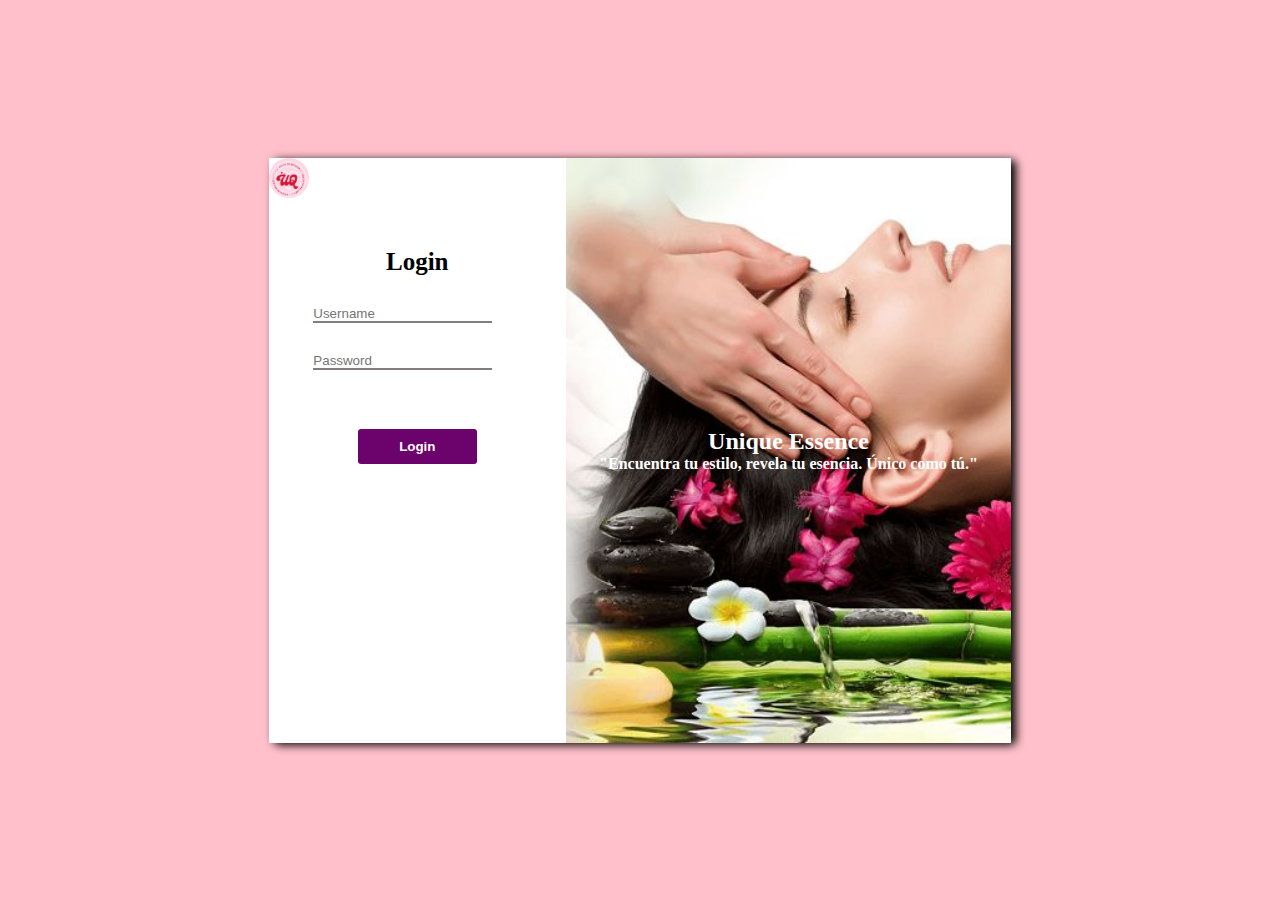
<file: index.html>
<!DOCTYPE html>
<html lang="en">
<head>
    <meta charset="UTF-8">
    <meta name="viewport" content="width=device-width, initial-scale=1.0">
    <link rel="stylesheet" href="./Src/Styles/index.css">
    <title>Inicio de sesión</title>
</head>
<body>

    <!-- id: deben ser unicas -->

    <div class="container">
        <div class="card-form">
            <form action="#" class="form-style">
                <img src="./Src/Imagenes/logo.jpg" alt="" class="logo-form">
                    <span class="title"> Login </span>    
                    <input type="text" placeholder="Username" id="Username"  onblur="validateUsername()">
                    <p id="error-message" class="error">    </p>
                    <input type="text" placeholder="Password" id="Password" onblur="validatePassword()">
                    <p id="Password-error" class="error-password" ></p>

                    <button onclick="changePage()"> <a href="./Src/pages/Home.html">Login</a></button>
                    <p id="error-date" class="error-date"> </p>
            </form>
            <div class="img-container">
                <h2> Unique Essence </h2>
                <span class="frase"> "Encuentra tu estilo, revela tu esencia. Único como tú." </span>
            </div>
        </div>
    </div>

<script src="./Src/Js/login.js"></script>
</body>
</html>
</file>
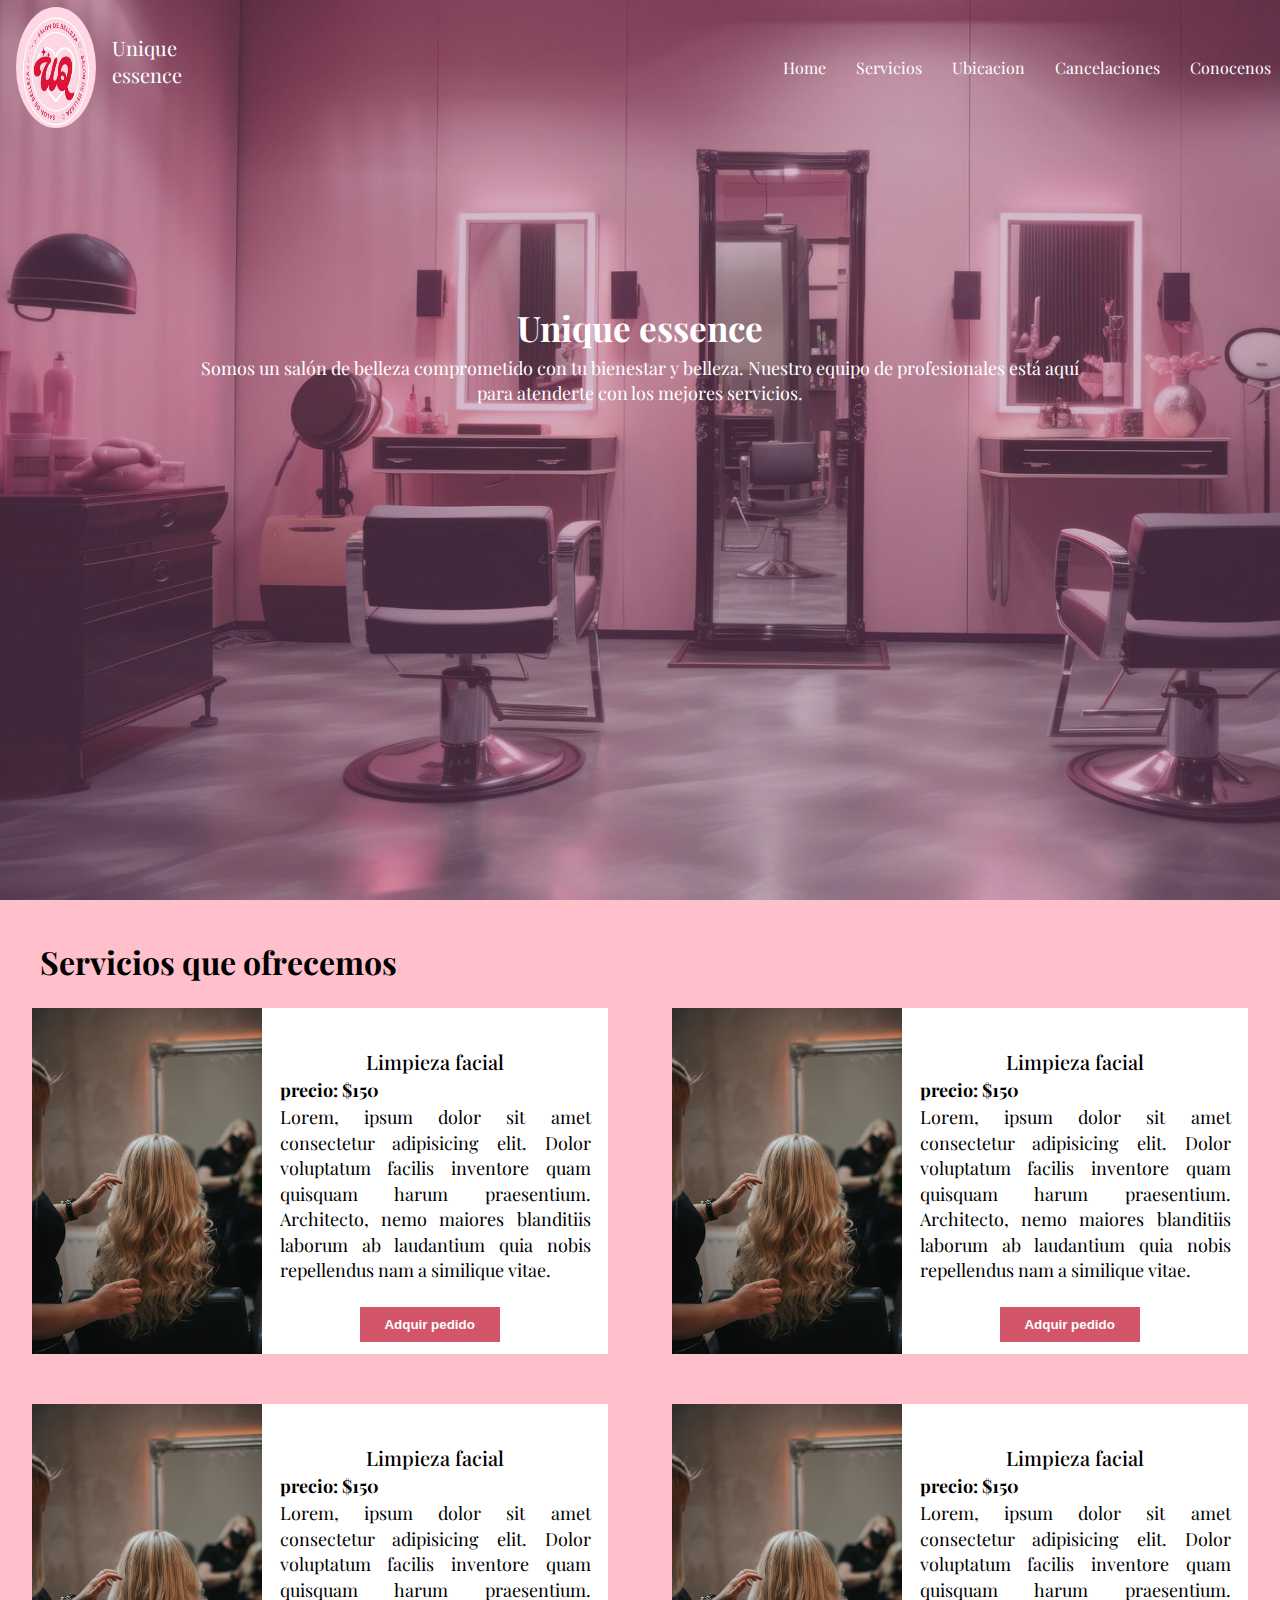
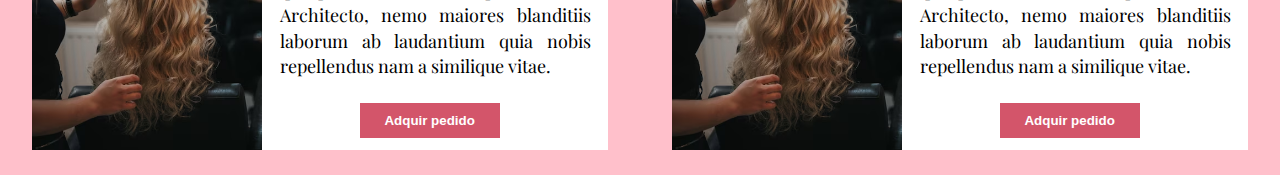
<file: Src/pages/Home.html>
<!DOCTYPE html>
<html lang="en">

<head>
    <meta charset="UTF-8">
    <meta name="viewport" content="width=device-width, initial-scale=1.0">
    <link rel="stylesheet" href="../Styles/Home.css">
    <title>home</title>
</head>

<body>

   <main>
    <nav class="navegation">
        <div class="container-logo">
            <img src="../Imagenes/logo.jpg" alt="" class="logo-img">
            <span class="Title-logo">Unique <br> essence</span>
        </div>
        <ul class="container-items">
            <li>Home</li>
            <li> Servicios </li>
            <li>Ubicacion</li>
            <li> Cancelaciones </li>
            <li>Conocenos</li>
           
        </ul>
    </nav>

    <section class="home-description">
        <h1 class="Title">Unique essence</h1>
        <p>Somos un salón de belleza comprometido con tu bienestar y belleza. Nuestro equipo de profesionales está aquí 
            para atenderte con los mejores servicios.</p>
    </section>
   </main>

<section class="container-service">
    <h1 class="servicios-span">Servicios que ofrecemos</h1>

    <div class="card-service">
        <img src="../Imagenes/peinados.avif" alt="" class="img-service">
        <div class="date-service">
            <span class="Title-service">Limpieza facial</span>
            <span class="precio"> precio: $150 </span>
            <p class="parrafo">Lorem, ipsum dolor sit amet consectetur adipisicing elit. Dolor voluptatum
                 facilis inventore quam quisquam harum praesentium. Architecto, nemo maiores blanditiis
                  laborum ab laudantium quia nobis repellendus nam a similique vitae.
            </p>
            <button> Adquir pedido</button>
        </div>
    </div>

    <div class="card-service">
        <img src="../Imagenes/peinados.avif" alt="" class="img-service">
        <div class="date-service">
            <span class="Title-service">Limpieza facial</span>
            <span class="precio"> precio: $150 </span>
            <p class="parrafo">Lorem, ipsum dolor sit amet consectetur adipisicing elit. Dolor voluptatum
                 facilis inventore quam quisquam harum praesentium. Architecto, nemo maiores blanditiis
                  laborum ab laudantium quia nobis repellendus nam a similique vitae.
            </p>
            <button> Adquir pedido</button>
        </div>
    </div>

    <div class="card-service">
        <img src="../Imagenes/peinados.avif" alt="" class="img-service">
        <div class="date-service">
            <span class="Title-service">Limpieza facial</span>
            <span class="precio"> precio: $150 </span>
            <p class="parrafo">Lorem, ipsum dolor sit amet consectetur adipisicing elit. Dolor voluptatum
                 facilis inventore quam quisquam harum praesentium. Architecto, nemo maiores blanditiis
                  laborum ab laudantium quia nobis repellendus nam a similique vitae.
            </p>
            <button> Adquir pedido</button>
        </div>
    </div>

    <div class="card-service">
        <img src="../Imagenes/peinados.avif" alt="" class="img-service">
        <div class="date-service">
            <span class="Title-service">Limpieza facial</span>
            <span class="precio"> precio: $150 </span>
            <p class="parrafo">Lorem, ipsum dolor sit amet consectetur adipisicing elit. Dolor voluptatum
                 facilis inventore quam quisquam harum praesentium. Architecto, nemo maiores blanditiis
                  laborum ab laudantium quia nobis repellendus nam a similique vitae.
            </p>
            <button> Adquir pedido</button>
        </div>
    </div>

</section>

</body>

</html>
</file>
<file: Src/Styles/index.css>
* {
  margin: 0;
  padding: 0;
}

a{
  text-decoration: none;
  color: white;
}

div.container {
  width: 100vw;
  height: 100vh;
  display: flex;
  justify-content: center;
  align-items: center;
  background-color: rgb(255, 192, 203);
}

div.card-form {
  display: flex;
  width: 58vw;
  height: 65%;
  box-shadow: 5px 2px 10px 0px;
  border-radius: 5px;

}

form.form-style {
  background-color: #fff;
  width: 40%;
  height: 100%;
  display: flex;
  flex-direction: column;
}

img.logo-form {
  display: block;
  width: 40px;
  height: 40px;
  border-radius: 50%;
  object-fit: cover;
}

span.title {
  text-align: center;
  font-size: 25px;
  margin-top: 50px;
  font-weight: bold;
}

input {
  width: 60%;
  border: none;
  border-bottom: 2px solid rgba(103, 96, 96, 0.815);
  margin-top: 30px;
  margin-left: 15%;
}

button {
  width: 40%;
  border: none;
  background-color: rgb(108, 2, 108);
  color: white;
  font-weight: bold;
  padding: 10px;
  border-radius: 3px;
  margin-left: 30%;
  margin-top: 20%;
}

input::placeholder {
  color: solid rgba(103, 96, 96, 0.815);
}

input:focus {
  outline: none;
}

div.img-container {
  width: 60%;
  display: flex;
  flex-direction: column;
  align-items: center;
  justify-content: center;
  background-size: cover;
  background-image: url('../Imagenes/fontLogin.jpg');
  color: white;
  font-weight: bold;
}

p.error{ 
  color:  red;
  font-size: 14px;
  margin-left: 55px;
  margin-top: 5px;
  display: none;
}

p.error-password {
  color:  red;
  font-size: 14px;
  margin-left: 55px;
  margin-top: 5px;
  display: none;
}

p.error-date {
  color:  red;
  font-size: 14px;
  margin-left: 55px;
  margin-top: 5px;
  display: none;
}
</file>
<file: Src/Styles/Home.css>
@import url('https://fonts.googleapis.com/css2?family=Playfair+Display:ital,wght@0,400..900;1,400..900&display=swap');

* {
    margin: 0;
    padding: 0;
}

body {
    font-family: "Playfair Display", serif;

}

main {
    background-image: url(../Imagenes/fondHome.jpg);
    background-size: cover;
    color: white;

}

nav.navegation {
    background: rgba(158, 93, 141, 0.407);
    width: 100%;
    height: 15vh;
    display: flex;
    justify-content: space-between;
    overflow: hidden;

}

div.container-logo {
    width: 25%;
    height: 100%;
    display: flex;
    align-items: center;
    justify-content: space-evenly;
}

span.Title-logo {
    width: 60%;
    height: 50%;
    font-size: 20px;

}

img.logo-img {
    width: 25%;
    height: 90%;
    border-radius: 50%;
}

ul.container-items {
    width: 40%;
    display: flex;
    list-style: none;
    align-items: center;
    font-size: 16px;
    color: white;

}

li {
    margin: 0 15px;

}


section.home-description {
    display: flex;
    flex-direction: column;
    align-items: center;
    width: 100%;
    height: 85vh;

    background: rgba(158, 93, 141, 0.407);

}

h1.Title {
    font-size: 35px;
    margin-top: 165px;
    line-height: 55.5px;
}

p {
    font-size: 18px;
    width: 70%;
    text-align: center;
    line-height: 25.5px;
    /* interlineado */
}

section.container-service {
    width: 100%;
    height: auto;
    background-color: pink;
    display: flex;
    flex-wrap: wrap;
    justify-content: space-around;
}

div.card-service {
    
    display: flex;
    width: 45%;
    height: 55%;
    margin: 25px;
    background-color: white;

}

img.img-service {
    width: 40%;
    height: 100%;
    object-fit: cover;
}

div.date-service {
    width: 54%;
    padding: 0 3%;

}

span.Title-service {
    display: block;
    font-size: 20px;
    text-align: center;
    font-weight: 500;
    margin-top: 40px;
}

span.precio {
    display: block;
    font-size: 18px;
    margin: 1% 0;
    font-weight: bold;
}

p.parrafo {
    margin: 1% 0;
    width: 100%;
    text-align: justify;
}

button {
    background-color: rgb(211, 85, 106);
    color: white;
    border: none;
    text-align: center;
    width: 45%;
    padding: 10px;
    margin-left: 80px;
    margin-top: 20px;
    font-weight: bold;
}

h1.servicios-span{
    width: 100%;
   margin-top: 40px;
   margin-left: 40px;
  
}
</file>
